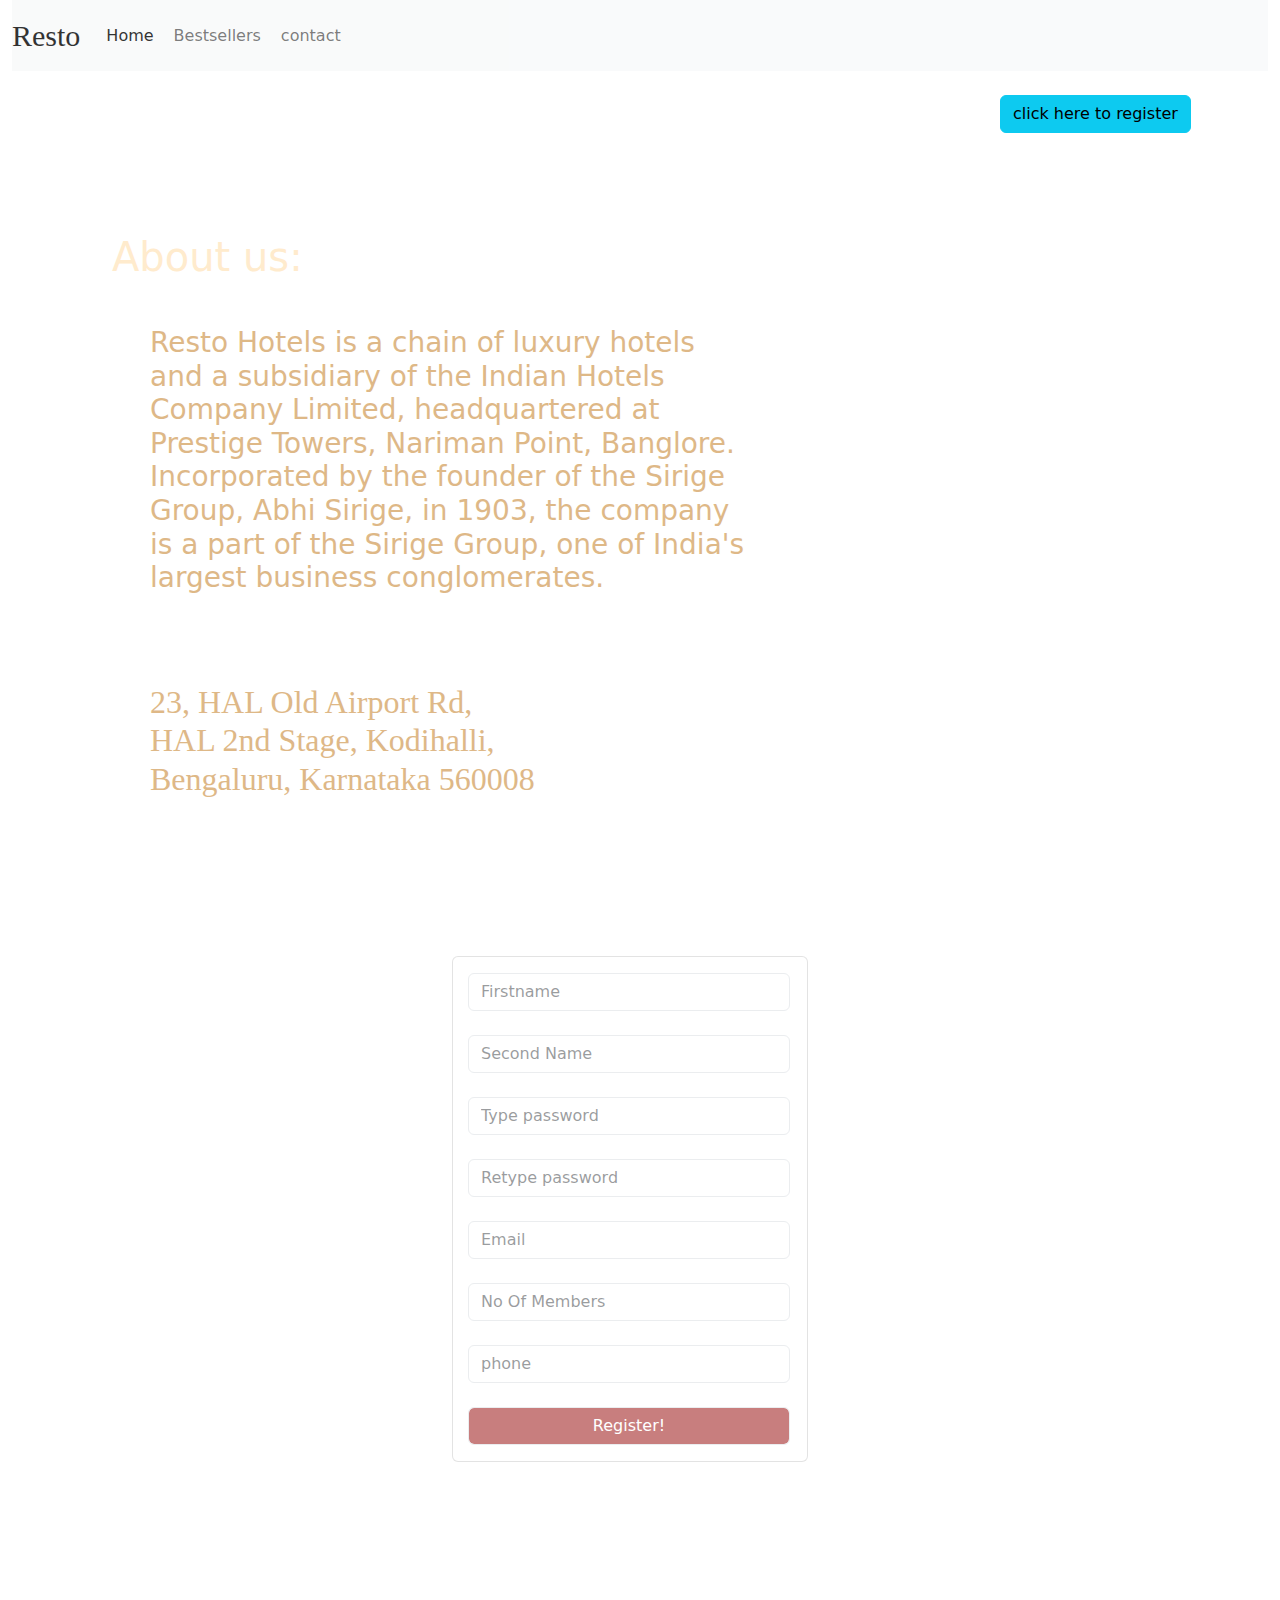
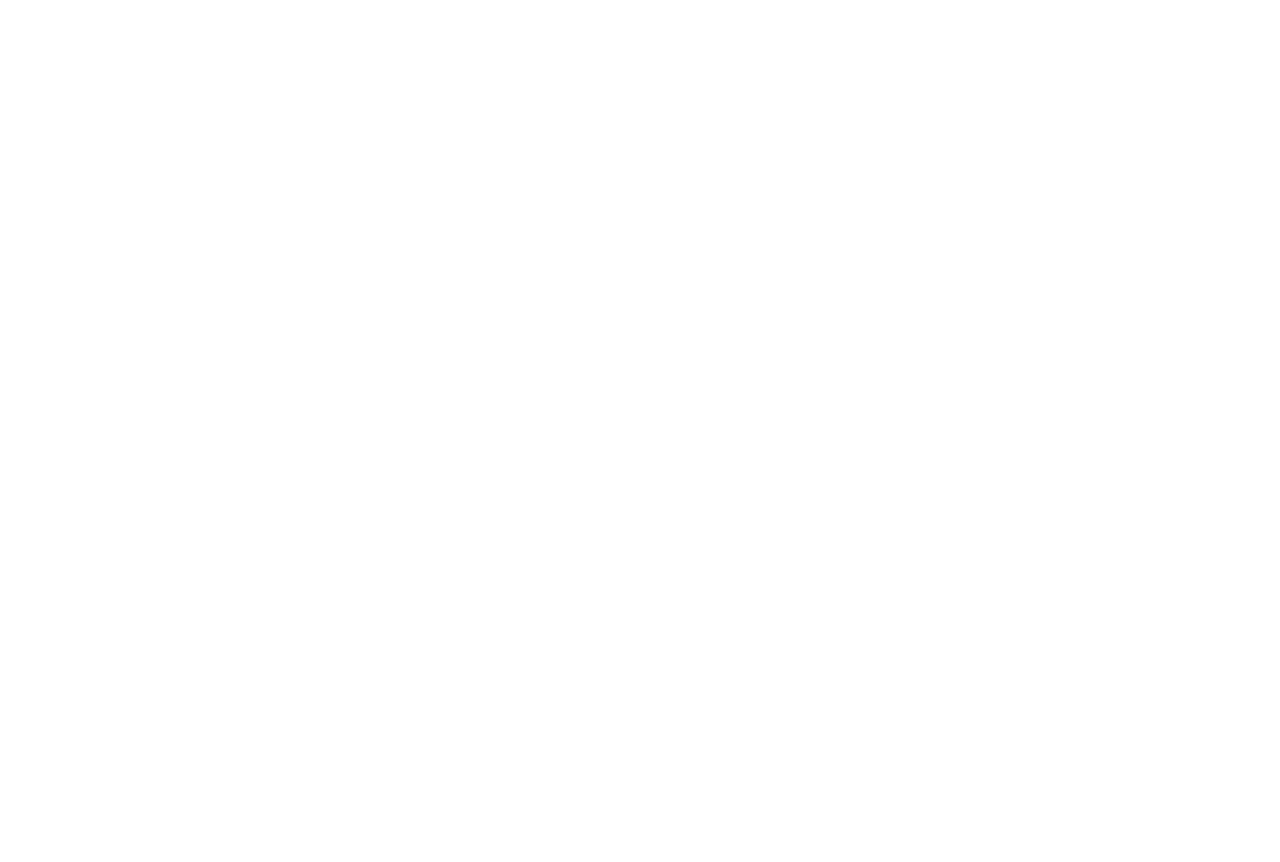
<file: contact.html>
<!DOCTYPE html>
<html lang="en">

<head>
    <meta charset="UTF-8">
    <meta http-equiv="X-UA-Compatible" content="IE=edge">
    <meta name="viewport" content="width=device-width, initial-scale=1.0">
    <title>Contact</title>
    <link href="https://cdn.jsdelivr.net/npm/bootstrap@5.1.3/dist/css/bootstrap.min.css" rel="stylesheet">
    <style>
        body {
            background-image: url('https://wallpapercave.com/wp/wp1846068.jpg');
            background-attachment: fixed;
        }
        
        .container {
            margin-top: 150px;
            margin-left: 100px;
        }
    </style>
</head>

<body>
    <div class="container-fluid">
        <nav class="navbar navbar-expand-lg navbar-light bg-light" style="opacity: 0.8;">
            <a class="navbar-brand" href="index.html" style="font-size: 30px; font-family:cursive;">Resto</a>
            <br>

            <div class="collapse navbar-collapse" id="navbarNavAltMarkup">
                <div class="navbar-nav" style="float: right;">
                    <a class="nav-item nav-link active" href="index.html" style="padding: 10px;">Home <span class="sr-only "></span></a>
                    <a class="nav-item nav-link " href="bestsellers.html" style="padding: 10px;">Bestsellers</a>
                    <a class="nav-item nav-link " href="contact.html" style="padding: 10px;">contact</a>

                </div>

            </div>
        </nav>
    </div>
    <br>
    <a href="#form" class="btn btn-info" role="button" style="margin-left: 1000px;">click here to register</a>
    <div class="container" v style="margin-top: 100px;">
        <h1 style="color: blanchedalmond;">
            About us:
        </h1>


    </div>
    <div style="margin-left: 150px; width: 600px; margin-top: 45px;">
        <h3 style="color: burlywood;">
            Resto Hotels is a chain of luxury hotels and a subsidiary of the Indian Hotels Company Limited, headquartered at Prestige Towers, Nariman Point, Banglore. Incorporated by the founder of the Sirige Group, Abhi Sirige, in 1903, the company is a part of
            the Sirige Group, one of India's largest business conglomerates.
        </h3>
    </div>
    <br>

    <div>
        <h1 style="margin-left: 100px; color: white;">
            Contact Us:

        </h1>
        <h2 style="margin-left: 150px; font-family: cursive; color:burlywood;">
            23, HAL Old Airport Rd,<br> HAL 2nd Stage, Kodihalli, <br> Bengaluru, Karnataka 560008
        </h2>
    </div>
    <div class="container" style="float: right;">
        <div class="row">
            <div class="col-md-4">

            </div>
            <div class="col-md-4">

            </div>
            <div class="col-md-4">

            </div>
            <div class="col-md-4" style="margin-left:300px;margin-bottom: 1000px;">
                <div class="form">
                    <form>
                        <div class="card" id="form" style="opacity: 0.6;">
                            <div class="card-body">
                                <div class="input-group">
                                    <div class="d-flex justify-content-center">

                                    </div>
                                    <div class="input-group">
                                        <input type="text" class="form-control" placeholder="Firstname">
                                    </div>


                                </div><br>
                                <div class="input-group">
                                    <div class="d-flex justify-content-center">

                                    </div>
                                    <div class="input-group">
                                        <input type="text" class="form-control" placeholder="Second Name">
                                    </div>



                                </div>
                                <br>
                                <div class="input-group">
                                    <div class="d-flex justify-content-center">

                                    </div>
                                    <div class="input-group">
                                        <input type="password" class="form-control" placeholder="Type password">
                                    </div>



                                </div>
                                <br>
                                <div class="input-group">
                                    <div class="d-flex justify-content-center">

                                    </div>
                                    <div class="input-group">
                                        <input type="password" class="form-control" placeholder="Retype password">
                                    </div>



                                </div>
                                <br>
                                <div class="input-group">
                                    <div class="d-flex justify-content-center">

                                    </div>
                                    <div class="input-group">
                                        <input type="email" class="form-control" placeholder="Email">
                                    </div>



                                </div>
                                <br>
                                <div class="input-group">
                                    <div class="d-flex justify-content-center">

                                    </div>
                                    <div class="input-group">
                                        <input type="number" class="form-control" placeholder="No Of Members">
                                    </div>



                                </div><br>
                                <div class="input-group">
                                    <div class="d-flex justify-content-center">

                                    </div>
                                    <div class="input-group">
                                        <input type="tel" class="form-control" placeholder="phone" maxlength="10">
                                    </div>



                                </div>
                                <br>
                                <div class="input-group">
                                    <div class="d-flex justify-content-center">

                                    </div>
                                    <div class="input-group">
                                        <input type="button" class="form-control" value="Register!" style="color:white; background-color: brown;">
                                    </div>



                                </div>

                            </div>
                        </div>
                    </form>
                </div>

            </div>

        </div>


    </div>
    <script src="https://cdn.jsdelivr.net/npm/bootstrap@5.1.3/dist/js/bootstrap.bundle.min.js"></script>
    <script src="https://cdnjs.cloudflare.com/ajax/libs/jquery/3.6.0/jquery.min.js"></script>
</body>

</html>
</file>
